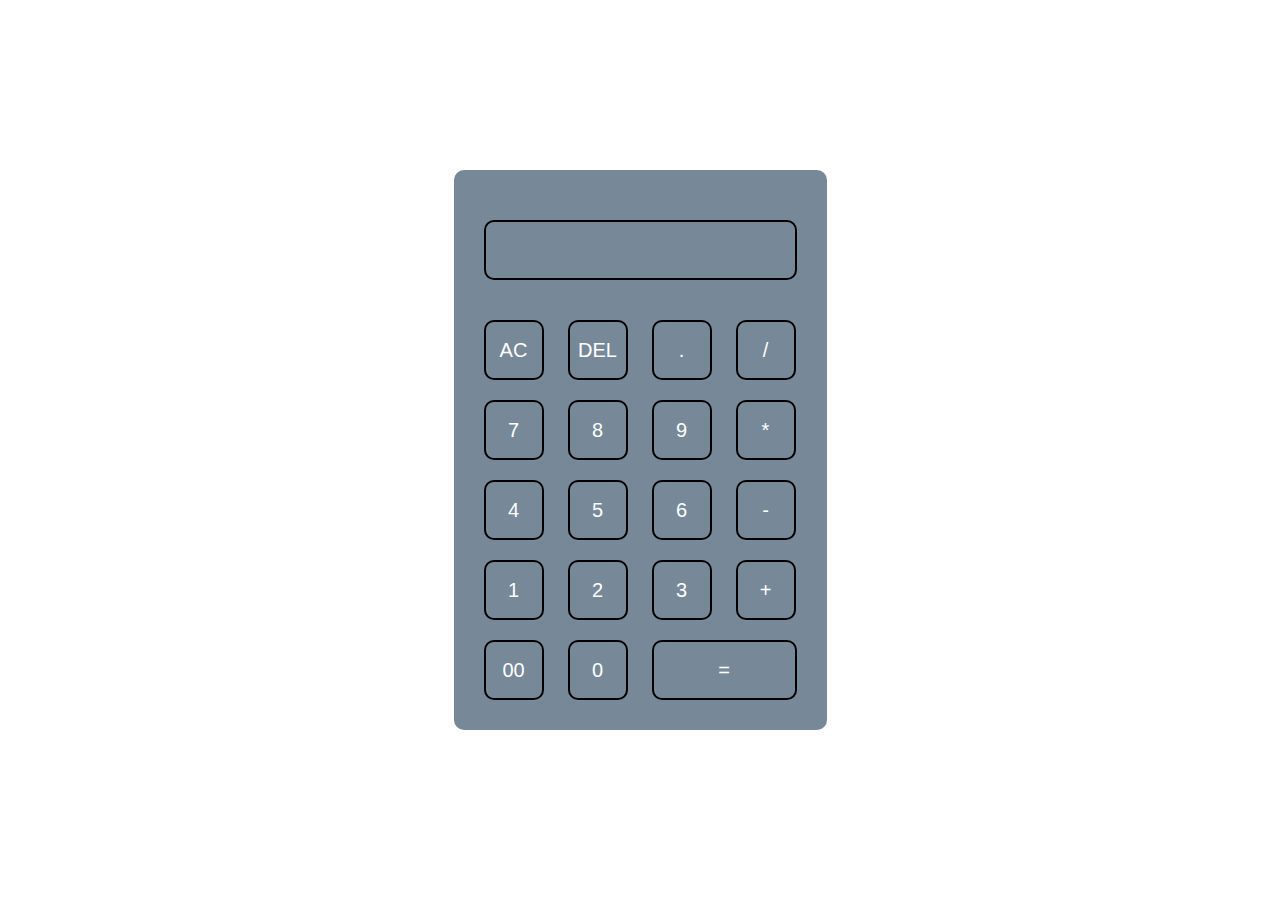
<file: Calculator/index.html>
<!DOCTYPE html>
<html lang="en">
<head>
    <meta charset="UTF-8">
    <meta name="viewport" content="width=device-width, initial-scale=1.0">
    <title>Calculator</title>
    <link rel="stylesheet" href="style.css">
</head>
<body>
    <div class="container">
        <div class="calculator">
            <form>
                <div class="display">
                    <input type="text" name="display">
                </div>
                <div>
                    <input type="button" value="AC" onclick="display.value = '' ">
                    <input type="button" value="DEL"  onclick="display.value = display.value.toString().slice(0,-1)">
                    <input type="button" value="." onclick="display.value += '.' ">
                    <input type="button" value="/" onclick="display.value += '/' ">
                </div>
                <div>
                    <input type="button" value="7" onclick="display.value += '7' ">
                    <input type="button" value="8" onclick="display.value += '8' ">
                    <input type="button" value="9" onclick="display.value += '9' ">
                    <input type="button" value="*" onclick="display.value += '*' ">
                </div>
                <div>
                    <input type="button" value="4" onclick="display.value += '4' ">
                    <input type="button" value="5" onclick="display.value += '5' ">
                    <input type="button" value="6" onclick="display.value += '6' ">
                    <input type="button" value="-" onclick="display.value += '-' ">
                </div>
                <div>
                    <input type="button" value="1" onclick="display.value += '1' ">
                    <input type="button" value="2" onclick="display.value += '2' ">
                    <input type="button" value="3" onclick="display.value += '3' ">
                    <input type="button" value="+" onclick="display.value += '+' ">
                </div>
                <div>
                    <input type="button" value="00" onclick="display.value += '00' ">
                    <input type="button" value="0" onclick="display.value += '0' ">
                    <input type="button" value="=" onclick="display.value = eval(display.value)" class="equal" >
                </div>
            </form>
        </div>
    </div>
</body>
</html>
</file>
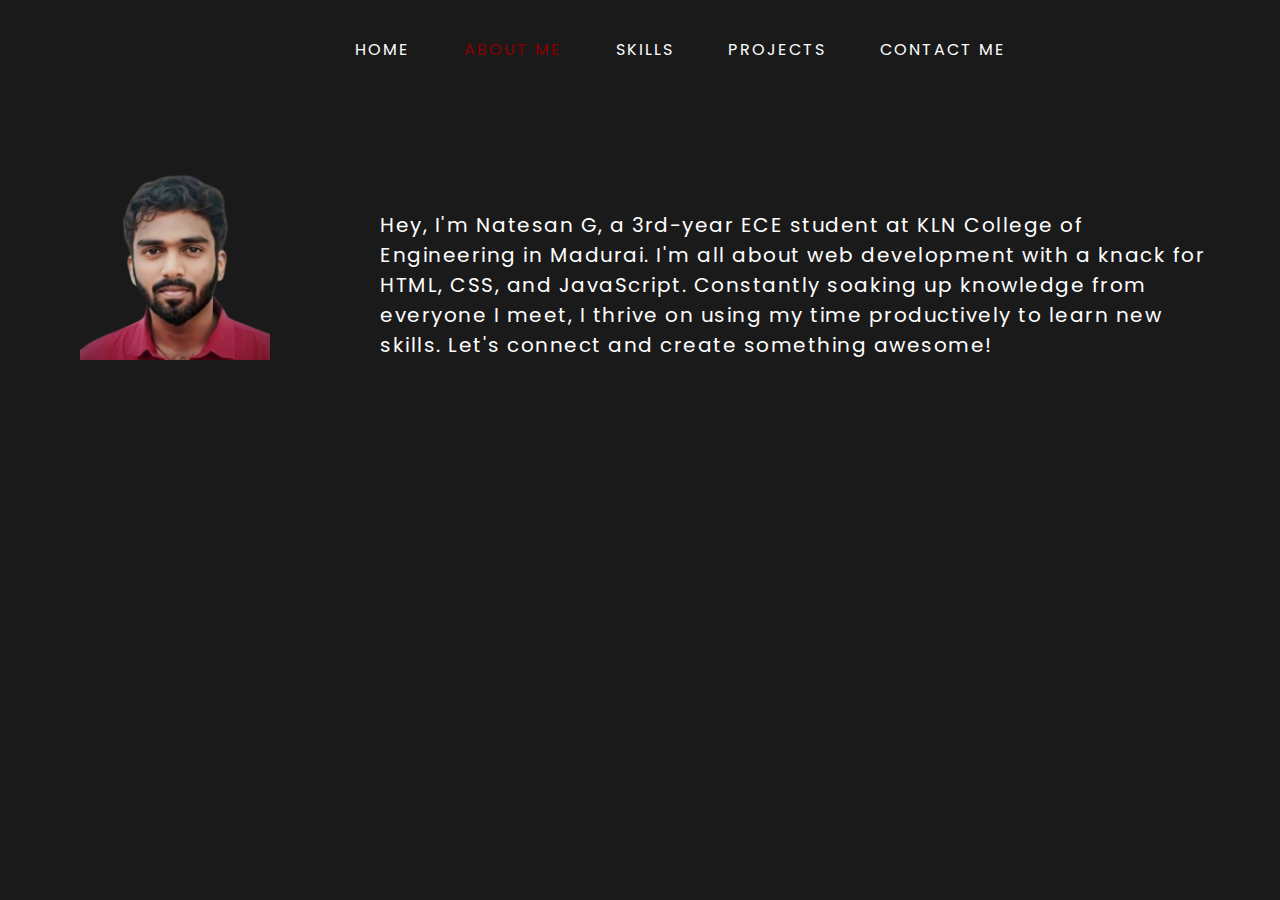
<file: Portfolio(task-1)/about.html>
<!DOCTYPE html>
<html lang="en">
<head>
    <meta charset="UTF-8">
    <meta name="viewport" content="width=device-width, initial-scale=1.0">
    <title>About Me</title>
    <link rel="stylesheet" href="about.css">
</head>
<body>
    <section>
        <nav>
            <ul>
                <li><a href="index1.html">Home</a></li>
                <li><a href="about.html" class="active">About Me</a></li>
                <li><a href="skills.html">Skills</a></li>
                <li><a href="projects.html">Projects</a></li>
                <li><a href="contact.html">Contact Me</a></li>
            </ul>
        </nav>
    </section>
    </div>
    <img class="img_deg" src="d1.png" alt="">
    <div class="article">
        <p>Hey, I'm Natesan G, a 3rd-year ECE student at KLN College of Engineering in Madurai. I'm all about web development with a knack for HTML, CSS, and JavaScript. Constantly soaking up knowledge from everyone I meet, I thrive on using my time productively to learn new skills. Let's connect and create something awesome! </p>
    </div>
</body>
</html>
</file>
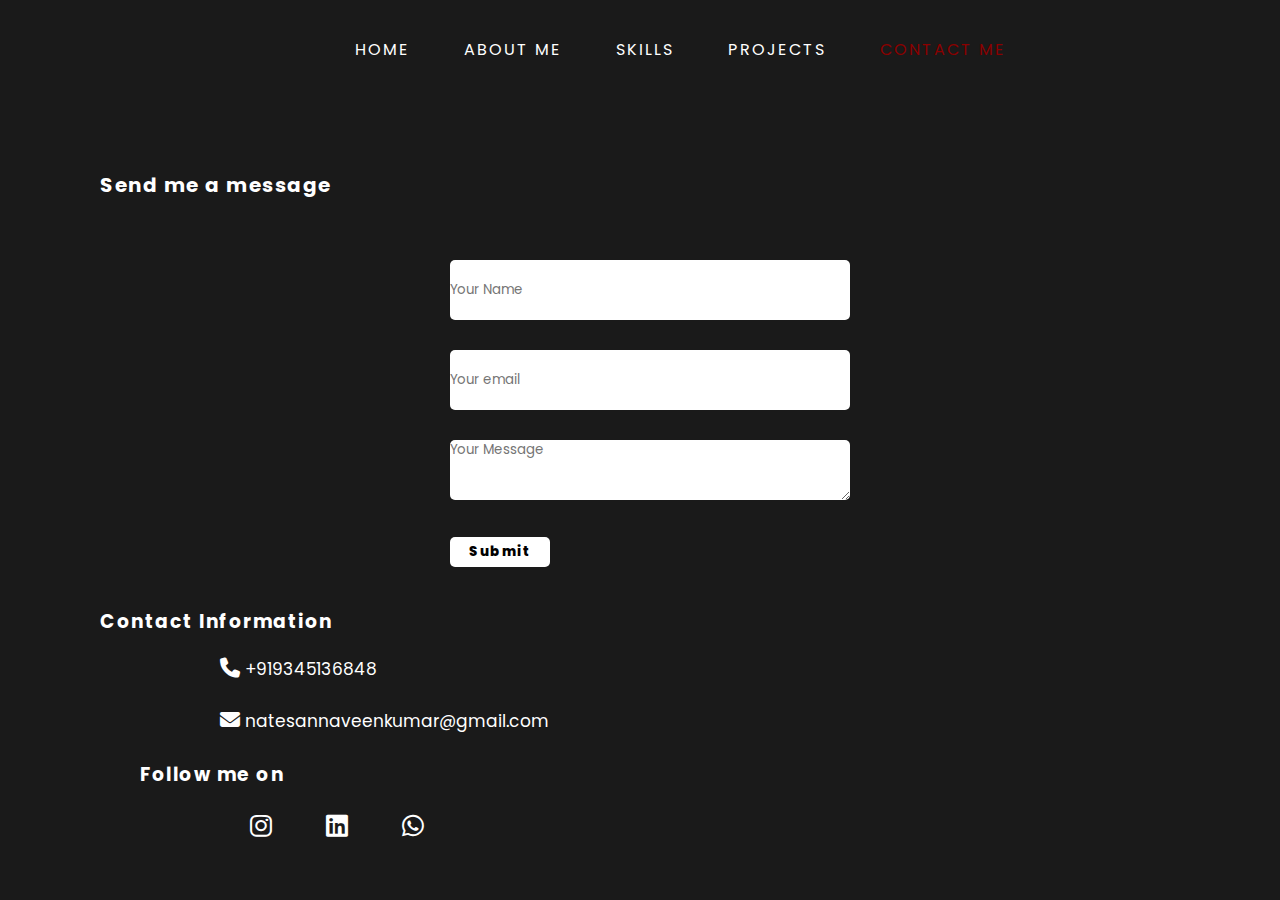
<file: Portfolio(task-1)/contact.html>
<!DOCTYPE html>
<html lang="en">
<head>
    <meta charset="UTF-8">
    <meta name="viewport" content="width=device-width, initial-scale=1.0">
    <title>Contact</title>
    <link rel="stylesheet" href="contact.css">
    <link rel="stylesheet" href="https://cdnjs.cloudflare.com/ajax/libs/font-awesome/6.5.1/css/all.min.css">
</head>
<body>
    <section>
        <nav>
            <ul>
                <li><a href="index1.html">Home</a></li>
                <li><a href="about.html">About Me</a></li>
                <li><a href="skills.html">Skills</a></li>
                <li><a href="projects.html">Projects</a></li>
                <li><a href="contact.html" class="active">Contact Me</a></li>
            </ul>
        </nav>
    </section>
    <div class="container">
    <h3>Send me a message</h3>
</div>
<div class="contact-form">
    <form action="">
        <input type="text" name="name" class="form-group" placeholder="Your Name" required> <br>
        <input type="email" name="email" class="form-control" placeholder="Your email" required>
        <textarea name="text" class="textarea" placeholder="Your Message"></textarea> <br>
        <button type="submit" class="btn" value="login">Submit</button>
    </form>
    <div class="contact-info">
        <h3>Contact Information</h3>
        <div class="info">
            <p><i class="fas fa-phone" style="font-size: 20px;"></i> +919345136848</p> <br>
            <p><i class="fas fa-envelope" style="font-size: 20px;"></i> natesannaveenkumar@gmail.com</p> <br>
        </div>
        <div class="socials">
        <h3>Follow me on</h3> <br>
            <i class="fa-brands fa-instagram"></i>
            <i class="fa-brands fa-linkedin"></i>
            <i class="fa-brands fa-whatsapp"></i> <br> <br>
        </div>
    </div>
</div>
</body>
</html>
</file>
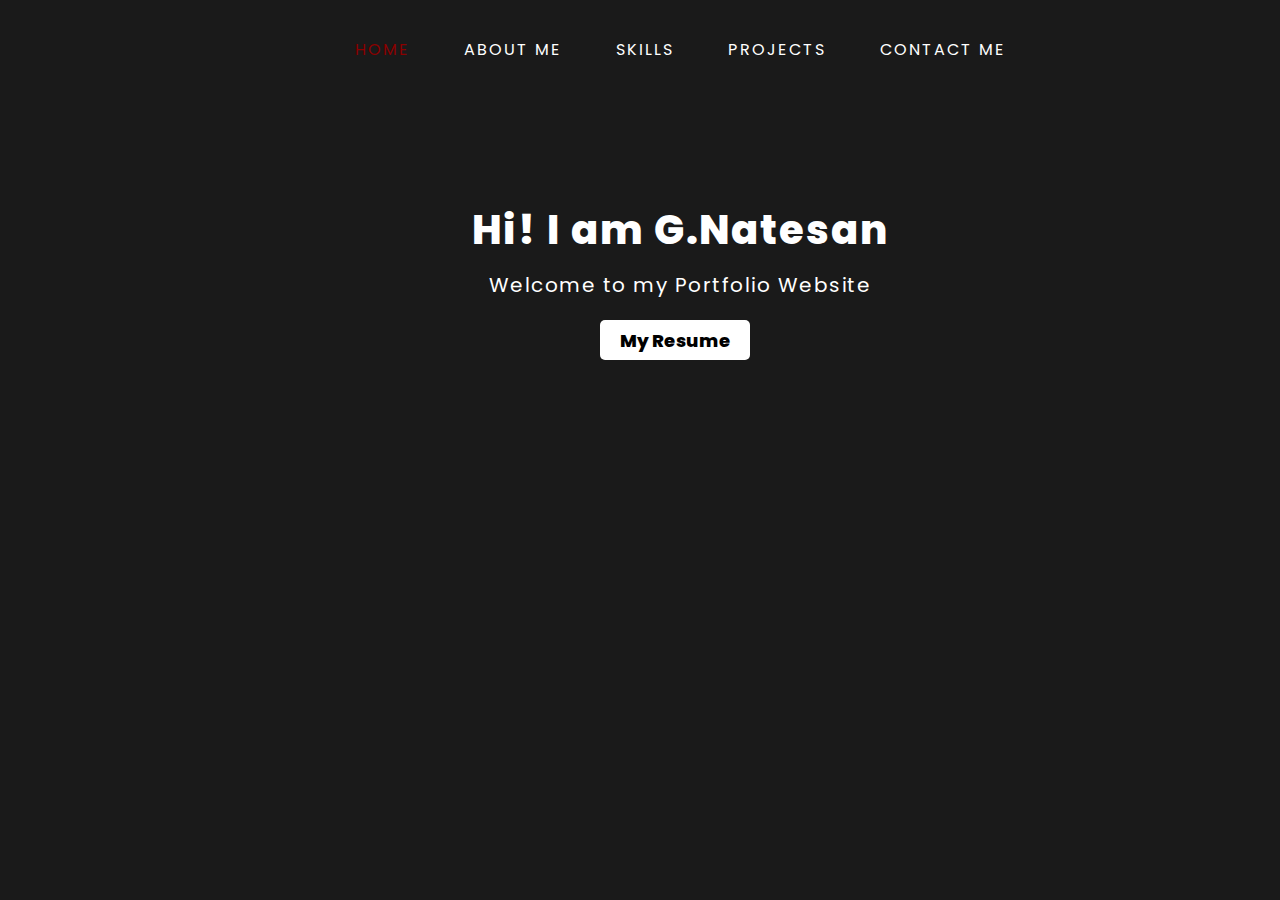
<file: Portfolio(task-1)/index1.html>
<!DOCTYPE html>
<html lang="en">
<head>
    <meta charset="UTF-8">
    <meta name="viewport" content="width=device-width, initial-scale=1.0">
    <title>Home</title>
    <link rel="stylesheet" href="style1.css">
</head>
<body>
    <section>
        <nav>
            <ul>
                <li><a href="index1.html" class="active">Home</a></li>
                <li><a href="about.html">About Me</a></li>
                <li><a href="skills.html">Skills</a></li>
                <li><a href="projects.html">Projects</a></li>
                <li><a href="contact.html">Contact Me</a></li>
            </ul>
        </nav>
    </section>
    </div>
    <div class="article">
        <h1>Hi! I am G.Natesan</h1>
        <p>Welcome to my Portfolio Website</p>
        <button class="explore"><a href="natesan g resume.jpg" download="" target="_blank">My Resume</a></button>
    </div>
</body>
</html>
</file>
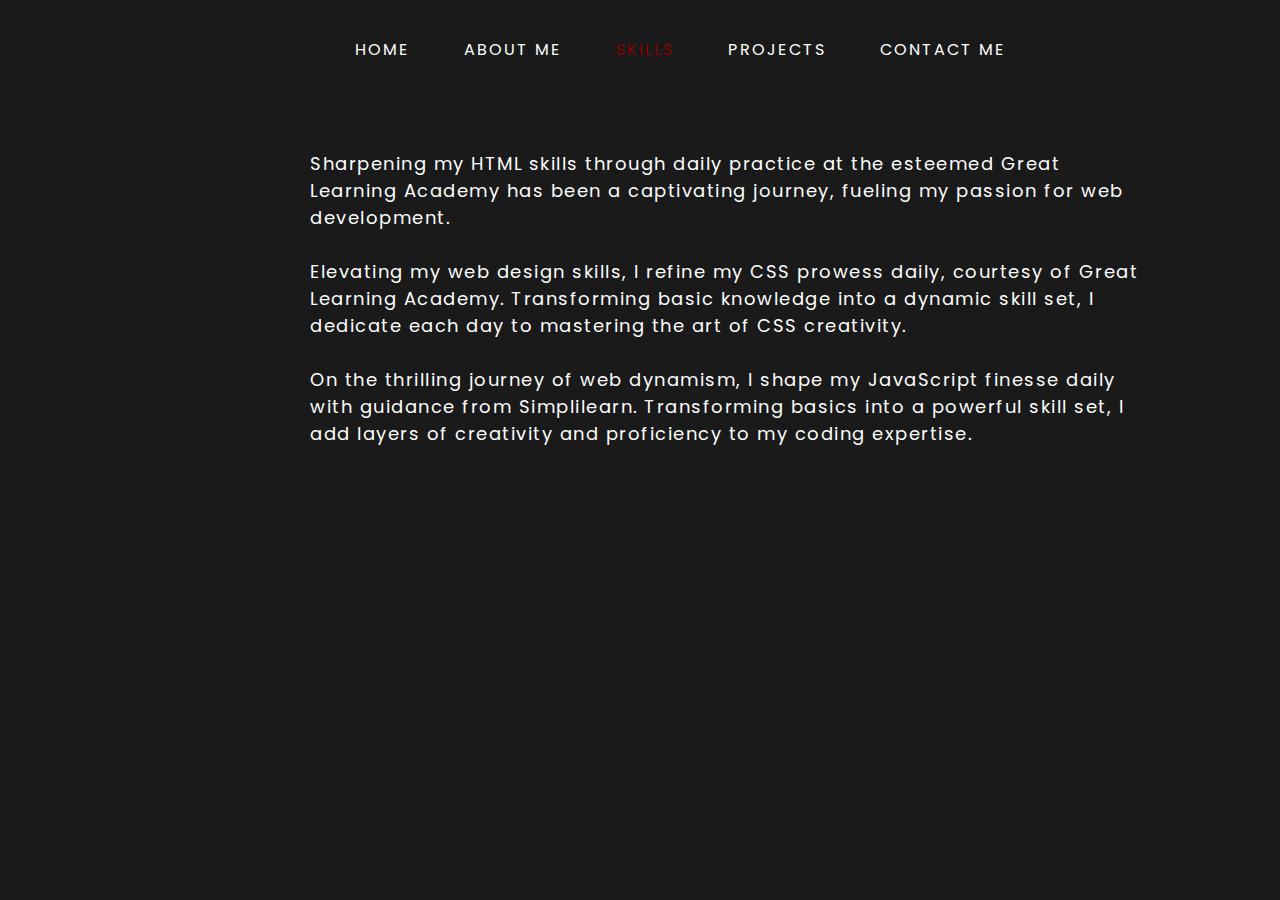
<file: Portfolio(task-1)/skills.html>
<!DOCTYPE html>
<html lang="en">
<head>
    <meta charset="UTF-8">
    <meta name="viewport" content="width=device-width, initial-scale=1.0">
    <title>Skills</title>
    <link rel="stylesheet" href="skills.css">
</head>
<body>
    <section>
        <nav>
            <ul>
                <li><a href="index1.html">Home</a></li>
                <li><a href="about.html">About Me</a></li>
                <li><a href="skills.html" class="active">Skills</a></li>
                <li><a href="projects.html">Projects</a></li>
                <li><a href="contact.html">Contact Me</a></li>
            </ul>
        </nav>
    </section>
    <div class="article">
        <p>Sharpening my HTML skills through daily practice at the esteemed Great Learning Academy has been a captivating journey, fueling my passion for web development.</p> <br>
        <p>Elevating my web design skills, I refine my CSS prowess daily, courtesy of Great Learning Academy. Transforming basic knowledge into a dynamic skill set, I dedicate each day to mastering the art of CSS creativity.</p> <br>
        <p>On the thrilling journey of web dynamism, I shape my JavaScript finesse daily with guidance from Simplilearn. Transforming basics into a powerful skill set, I add layers of creativity and proficiency to my coding expertise.</p>
    </div>
    </div>
</body>
</html>
</file>
<file: Calculator/style.css>
*{
    margin: 0;
    padding: 0;
    box-sizing: border-box;
}
.container{
    width: 100%;
    height: 100vh;
    display: flex;
    align-items: center;
    justify-content: center;
}
.calculator{
    background: lightslategrey;
    padding: 20px;
    border-radius: 10px;
}
.calculator form input{
    border: 0;
    outline: 0;
    width: 60px;
    height: 60px;
    border-radius: 10px;
    border: 2px solid black;
    background: transparent;
    font-size: 20px;
    color: white;
    cursor: pointer;
    margin: 10px;
}
form .display{
    display: flex;
    justify-content: flex-end;
    margin: 20px 0;
}
form .display input{
    text-align: right;
    flex: 1;
    font-size: 45px;
    box-shadow: none;
}
form input.equal{
    width: 145px;
}
</file>
<file: Portfolio(task-1)/about.css>
@import url('https://fonts.googleapis.com/css2?family=Poppins:ital,wght@0,100;0,200;0,300;0,400;0,500;0,600;0,700;0,800;0,900;1,100;1,200;1,300;1,400;1,500;1,600;1,700;1,800;1,900&display=swap');
*{
    margin: 0;
    padding: 0;
    box-sizing: border-box;
    font-family: "Poppins",sans-serif;
}
body{
    background-color: #1a1a1a;
    color: white;
}
nav ul li{
    color: white;
    line-height: 100px;
    margin-right: 20px;   
}
nav ul{
    margin-left: 330px;
    line-height: 0px;   
}
nav ul li{
    display: inline-block;
    list-style: none;
    padding: 0px 5px;
    margin-left: 20px;
    letter-spacing: 2px;
      
}
nav ul li a{
    color: white;
    cursor: pointer;
    text-decoration: none; 
    text-transform: uppercase;
    transition: 0.3s ease;
}
nav ul li a:hover{
    color: darkred;   
}
nav ul li .active{
    color: darkred;
}

.img_deg {
    float: left;
    width: 250px;
    height: 250px;
    margin-left: 50px;
    margin-top: 40px;
    padding: 30px;
}

.article {
    position: absolute;
    width: 70%;
    left: 350px;
    margin-top: 80px;
    padding: 30px;
    letter-spacing: 1.5px;
    font-size: 20px;
}
</file>
<file: Portfolio(task-1)/contact.css>
@import url('https://fonts.googleapis.com/css2?family=Poppins:ital,wght@0,100;0,200;0,300;0,400;0,500;0,600;0,700;0,800;0,900;1,100;1,200;1,300;1,400;1,500;1,600;1,700;1,800;1,900&display=swap');
*{
    margin: 0;
    padding: 0;
    box-sizing: border-box;
    font-family: "Poppins",sans-serif;
}
body{
    background-color: #1a1a1a;
    color: white;
}
nav ul li{
    color: white;
    line-height: 100px;
    margin-right: 20px;   
}
nav ul{
    margin-left: 330px;
    line-height: 0px;   
}
nav ul li{
    display: inline-block;
    list-style: none;
    padding: 0px 5px;
    margin-left: 20px;
    letter-spacing: 2px;
      
}
nav ul li a{
    color: white;
    cursor: pointer;
    text-decoration: none; 
    text-transform: uppercase;
    transition: 0.3s ease;
}
nav ul li a:hover{
    color: darkred;   
}
nav ul li .active{
    color: darkred;
}
.container{
    margin-top: 70px;
    margin-left: 100px;
}
.container h3{
    letter-spacing: 1.5px;
    font-size: 20px;
}
.form-group{
    width: 400px;
    height: 60px;
    margin-top: 60px;
    margin-left: 450px;
    border-radius: 5px;
    border: none;
    outline: none;
}
.form-control{
    width: 400px;
    height: 60px;
    margin-top: 30px;
    margin-left: 450px;
    border-radius: 5px;
    border: none;
    outline: none;
}
.textarea{
    width: 400px;
    height: 60px;
    margin-top: 30px;
    margin-left: 450px;
    border-radius: 5px;
    border: none;
    outline: none;
}
.btn{
    width: 100px;
    height: 30px;
    margin-top: 30px;
    margin-left: 450px;
    background-color: white;
    border: none;
    outline: none;
    letter-spacing: 1.5px;
    font-weight: 800;
    border-radius: 5px;
    transition: 0.3s ease;
}
.btn:hover{
    background-color: darkred;
    color: white;
}
.contact-info{
    margin-top: 40px;
    margin-left: 100px;
}
.contact-info h3{
    letter-spacing: 1.5px;
}
.info{
    margin-top: 20px;
    margin-left: 100px;
    text-transform: lowercase;
    padding: 0px 20px;
    font-size: 17px;
}
.fa-instagram{
    font-size: 25px;
    margin-left: 150px;
    transition: 0.3s ease;
}
.fa-instagram:hover{
    color: darkred;
}
.fa-linkedin{
    font-size: 25px;
    margin-left: 50px;
    transition: 0.3s ease;
}
.fa-linkedin:hover{
    color: darkred;
}
.fa-whatsapp{
    font-size: 25px;
    margin-left: 50px;
    transition: 0.3s ease;
}
.fa-whatsapp:hover{
    color: darkred;
}
.socials h3{
    margin-left: 40px;
}
</file>
<file: Portfolio(task-1)/style1.css>
@import url('https://fonts.googleapis.com/css2?family=Poppins:ital,wght@0,100;0,200;0,300;0,400;0,500;0,600;0,700;0,800;0,900;1,100;1,200;1,300;1,400;1,500;1,600;1,700;1,800;1,900&display=swap');
*{
    margin: 0;
    padding: 0;
    box-sizing: border-box;
    font-family: "Poppins",sans-serif;
}
body{
    background-color: #1a1a1a;
    color: white;
}
nav ul li{
    color: white;
    line-height: 100px;
    margin-right: 20px;   
}
nav ul{
    margin-left: 330px;
    line-height: 0px;   
}
nav ul li{
    display: inline-block;
    list-style: none;
    padding: 0px 5px;
    margin-left: 20px;
    letter-spacing: 2px;  
}
nav ul li a{
    color: white;
    cursor: pointer;
    text-decoration: none; 
    text-transform: uppercase;
    transition: 0.3s ease;
}
nav ul li a:hover{
    color: darkred;   
}
nav ul li .active{
    color: darkred;
}

.article {
    width: 50%;
    margin-left: 380px;
    margin-right: auto;
    text-align: center;
    margin-bottom: 8%; 
}

.article h1 {
    margin-right: 40px;
    margin-top: 100px;
    letter-spacing: 2px;
    font-size: 40px;
    font-weight: 800;
}

.article p {
    margin-right: 40px;
    margin-top: 10px;
    letter-spacing: 1.5px;
    font-size: 20px;
}
.explore {
    margin-top: 20px;
    margin-right: 50px;
    width: 150px;
    height: 40px;
    border-radius: 5px;
    background-color: white;
    border: none;
    outline: none;
}

.explore a {
    text-decoration: none;
    font-size: 18px;
    font-weight: 800;
    color: black;
}

.explore:hover {
    background-color: darkred;
    transition: 0.3s ease;
}

.explore a:hover {
    color: white;
}

.active {
    color: darkred;
}
</file>
<file: Portfolio(task-1)/skills.css>
@import url('https://fonts.googleapis.com/css2?family=Poppins:ital,wght@0,100;0,200;0,300;0,400;0,500;0,600;0,700;0,800;0,900;1,100;1,200;1,300;1,400;1,500;1,600;1,700;1,800;1,900&display=swap');
*{
    margin: 0;
    padding: 0;
    box-sizing: border-box;
    font-family: "Poppins",sans-serif;
}
body{
    background-color: #1a1a1a;
    color: white;
}
nav ul li{
    color: white;
    line-height: 100px;
    margin-right: 20px;   
}
nav ul{
    margin-left: 330px;
    line-height: 0px;   
}
nav ul li{
    display: inline-block;
    list-style: none;
    padding: 0px 5px;
    margin-left: 20px;
    letter-spacing: 2px;
      
}
nav ul li a{
    color: white;
    cursor: pointer;
    text-decoration: none; 
    text-transform: uppercase;
    transition: 0.3s ease;
}
nav ul li a:hover{
    color: darkred;   
}
nav ul li .active{
    color: darkred;
}
.article {
    position: absolute;
    width: 70%;
    left: 280px;
    margin-top: 20px;
    padding: 30px;
    letter-spacing: 1.5px;
    font-size: 18px;
}
</file>
